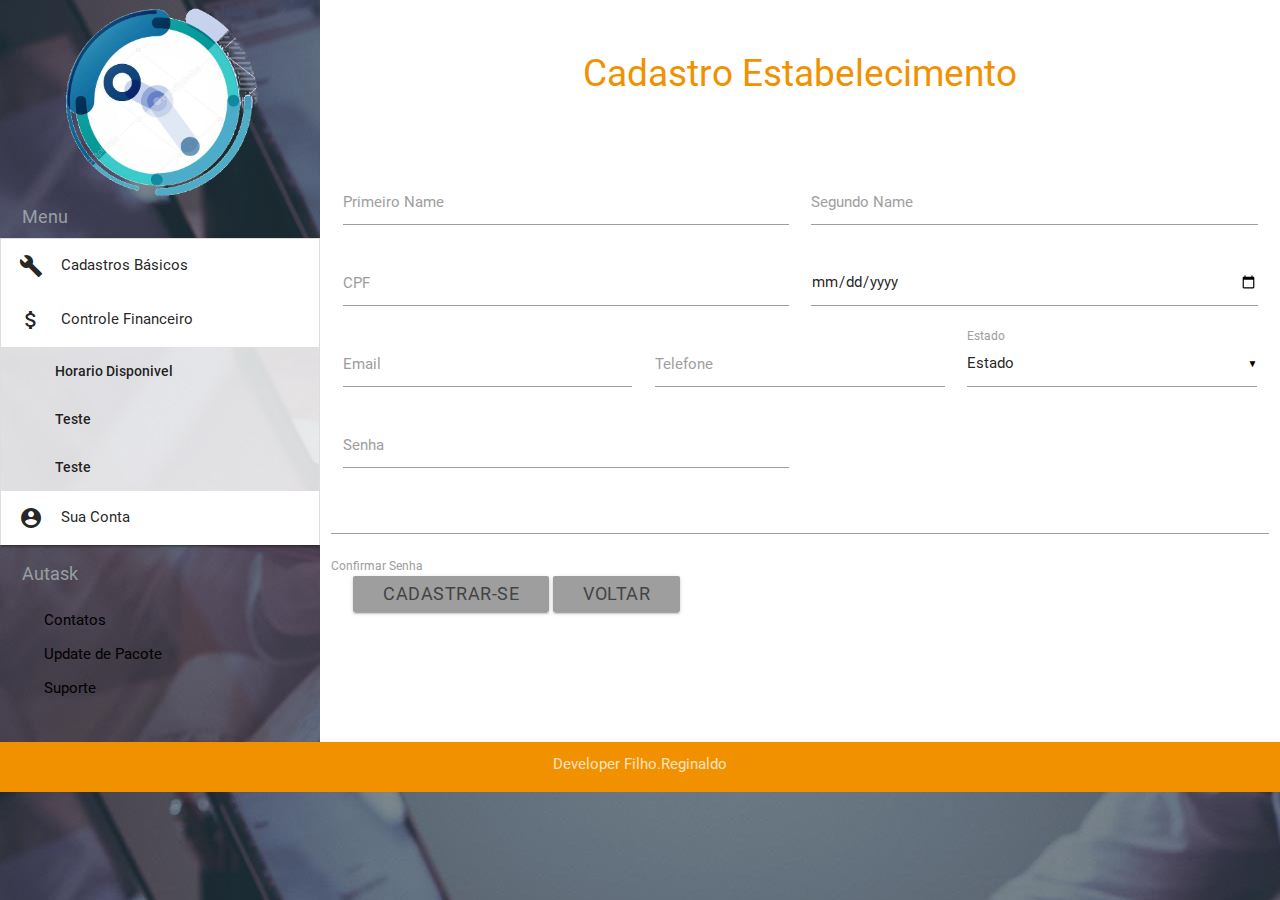
<file: cadastro-estabelecimento.html>
<!DOCTYPE html>
<html lang="en">

<head>
    <meta http-equiv="Content-Type" content="text/html; charset=UTF-8" />
    <meta name="viewport" content="width=device-width, initial-scale=1" />
    <link rel="icon" href="img/logoOficial.png" type="image/x-icon" />
    <title>Autask</title>

    <!-- Link CSS  -->
    <link href="https://fonts.googleapis.com/icon?family=Material+Icons" rel="stylesheet">
    <link href="css/materialize.css" type="text/css" rel="stylesheet" media="screen,projection" />
    <link href="css/cadastro-estabelecimento.css" type="text/css" rel="stylesheet" media="screen,projection" />
</head>

<body>

    <div class="row">
        <div class="col s3" id="menu">
            <div class="center-align">
                <img id="img-usuario" src="img/logoOficial.png" alt="usuario">
            </div>

            <a class="subheader ">Menu</a>

            <ul class="collapsible" data-collapsible="accordion">
                <li>
                    <div class="collapsible-header "><i class="material-icons ">build</i>Cadastros Básicos</div>
                    <div class="collapsible-body "><a class="botao waves-effect  " href="#! ">Teste</a></div>
                    <div class="collapsible-body "><a class="botao waves-effect  " href="#! ">Teste</a></div>
                    <div class="collapsible-body "><a class="botao waves-effect  " href="#! ">Teste</a></div>
                </li>
                <li>
                    <div class="collapsible-header active "><i class="material-icons ">attach_money</i>Controle Financeiro</div>
                    <div class="collapsible-body "><a class="botao waves-effect " href="#! ">Horario Disponivel</a></div>
                    <div class="collapsible-body "><a class="botao waves-effect " href="#! ">Teste</a></div>
                    <div class="collapsible-body "><a class="botao waves-effect " href="#! ">Teste</a></div>
                </li>
                <li>
                    <div class="collapsible-header "><i class="material-icons ">account_circle</i>Sua Conta</div>
                    <div class="collapsible-body "><a class="botao waves-effect " href="#! ">Teste</a></div>
                    <div class="collapsible-body "><a class="botao waves-effect " href="#! ">Teste</a></div>
                    <div class="collapsible-body "><a class="botao waves-effect " href="#! ">Teste</a></div>
                </li>
            </ul>

            <div class="submenu">
                <a class="subheader ">Autask</a>
                <div id="sub-menu">
                    <a class="waves-effect" href="#! ">Contatos</a><br>
                    <a class="waves-effect" href="#! ">Update de Pacote</a><br>
                    <a class="waves-effect" href="#! ">Suporte</a><br>
                </div>
            </div>
        </div>

        <div class="col s9 titulo">
            <h1 id="txtComeco" class="header center teal-text text-lighten-2">Cadastro Estabelecimento</h1>

            <form>

                <div class="row">
                    <div class="input-field col s6">
                        <input id="name" type="text" class="validate">
                        <label for="name">Primeiro Name</label>
                    </div>
                    <div class="input-field col s6">
                        <input id="last_name" type="text" class="validate">
                        <label for="last_name">Segundo Name</label>
                    </div>
                </div>

                <div class="row">
                    <div class="input-field col s6">
                        <input id="CNPJ" type="text" class="validate">
                        <label for="CNPJ">CPF</label>
                    </div>
                    <div class="input-field col s6">
                        <input type="date" class="datepicker">
                    </div>
                </div>

                <div class="row">
                    <div class="input-field col s4">
                        <input id="email" type="email" class="validate">
                        <label for="email">Email</label>
                    </div>
                    <div class="input-field col s4">
                        <input id="telefone" type="text" class="validate">
                        <label for="telefone">Telefone</label>
                    </div>
                    <div class="input-field col s4">
                        <select>
                            <option value="" disabled selected>Estado</option>
                            <option value="1">São Paulo</option>
                            <option value="2">Rio de Janeiro</option>
                            <option value="3">Paraná</option>
                        </select>
                        <label>Estado</label>
                    </div>
                </div>
                <div class="row">
                    <div class="input-field default col s6">
                        <input id="password" type="password" class="validate">
                        <label for="password">Senha</label>
                    </div>
                    <div>
                        <input id="con-password" type="password" class="validate">
                        <label for="con-password">Confirmar Senha</label>
                    </div>
                </div>

                <div id="botao" class="row">
                    <a class="waves-effect grey lighten-3t btn">Cadastrar-se</a>
                    <a class="waves-effect grey lighten-3t btn" href="index.html">Voltar</a>
                </div>
            </form>
        </div>

    </div>

    <footer>
        <h5 class="container center-align">Developer Filho.Reginaldo</h5>
    </footer>
</body>


<script src="https://code.jquery.com/jquery-2.1.1.min.js "></script>
<script src="js/materialize.js "></script>
<script src="js/init.js "></script>

<script>
    $(document).ready(function() {
        $('select').material_select();

    });
</script>

</html>
</file>
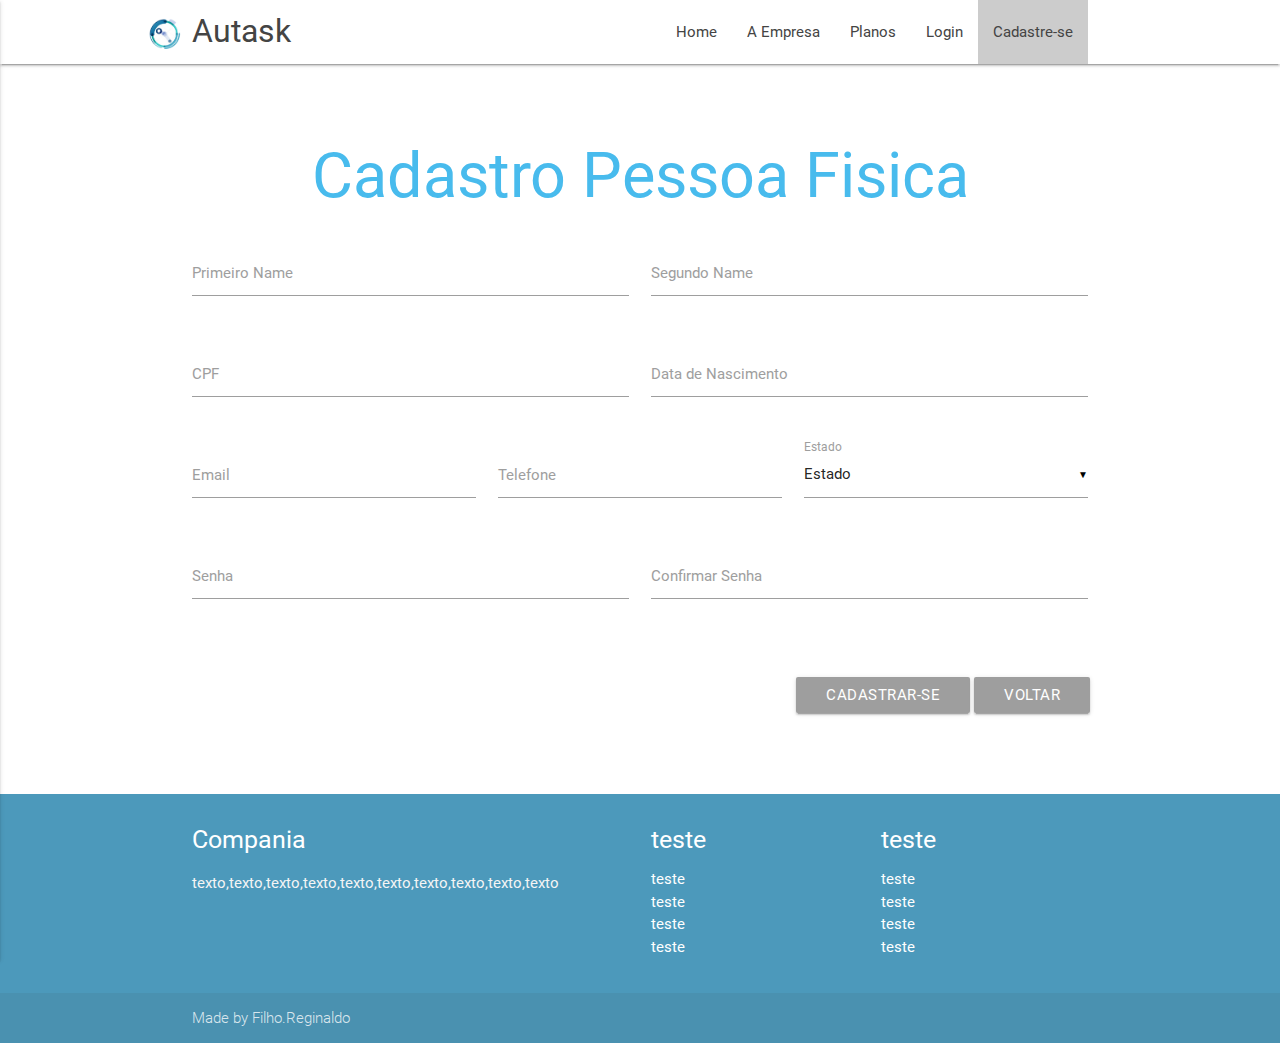
<file: Cadastro_Pessoa_Fisica.html>
<!DOCTYPE html>
<html lang="en">

<head>
    <meta http-equiv="Content-Type" content="text/html; charset=UTF-8" />
    <meta name="viewport" content="width=device-width, initial-scale=1" />
    <link rel="icon" href="img/logoOficial.png" type="image/x-icon" />
    <title>Autask</title>

    <!-- Link CSS  -->
    <link href="https://fonts.googleapis.com/icon?family=Material+Icons" rel="stylesheet">
    <link href="css/materialize.css" type="text/css" rel="stylesheet" media="screen,projection" />
    <link href="css/cadastro.css" type="text/css" rel="stylesheet" media="screen,projection" />
</head>

<body>

    <header>
        <!-- Menu -->
        <nav id="menufixo" class="white" role="navigation">
            <div class="nav-wrapper container">
                <a id="logo-container" href="index.html" class="brand-logo">Autask</a>
                <ul class="right hide-on-med-and-down">
                    <img class="imgLogo" src="img/logoOficial.png" alt="Logo" style="border: 0;position: absolute;width: 4%;right: 101%;bottom: 23%;">
                    <li><a href="index.html">Home</a></li>
                    <li><a href="#">A Empresa</a></li>
                    <li><a href="#">Planos</a></li>
                    <li><a href="login.html">Login</a></li>
                    <li id="cadastro">
                        <a class='dropdown-button' href='#' data-activates='dropdown1'>Cadastre-se</a>
                        <ul id='dropdown1' class='dropdown-content'>
                            <li><a href="Cadastro_Pessoa_Fisica.html">Pessoa Fisica</a></li>
                            <li><a href="Cadastro_Pessoa_Juridica.html">Pessoa Juridica</a></li>
                        </ul>
                    </li>
                </ul>
                <!-- Menu Mobile -->
                <ul id="nav-mobile" class="side-nav">
                    <li><a href="index.html">Home</a></li>
                    <li><a href="#">A Empresa</a></li>
                    <li><a href="#">Planos</a></li>
                    <li><a href="login.html">Login</a></li>
                    <li><a href="Cadastro_Pessoa_Fisica.html">Cadastro Pessoa Fisica</a></li>
                    <li><a href="Cadastro_Pessoa_Juridica.html">Cadastro Pessoa Juridica</a></li>
                </ul>
                <a href="#" data-activates="nav-mobile" class="button-collapse"><i class="material-icons">menu</i></a>
            </div>
        </nav>



        <!-- Inicio do Section -->
        <div class="container">
            <div class="row" style="position: relative ;top:45px">

                <h1 id="txtComeco" class="header center teal-text text-lighten-2">Cadastro Pessoa Fisica</h1>
                <form class="col s12">

                    <div class="row">
                        <div class="input-field col s6">
                            <input id="name" type="text" class="validate">
                            <label for="name">Primeiro Name</label>
                        </div>
                        <div class="input-field col s6">
                            <input id="last_name" type="text" class="validate">
                            <label for="last_name">Segundo Name</label>
                        </div>
                    </div>

                    <div class="row">
                        <div class="input-field col s6">
                            <input id="CNPJ" type="text" class="validate">
                            <label for="CNPJ">CPF</label>
                        </div>
                        <div class="input-field col s6">
                            <input type="text" class="datepicker">
                            <label for="Data-nascimento">Data de Nascimento</label>
                        </div>
                    </div>

                    <div class="row">
                        <div class="input-field col s4">
                            <input id="email" type="email" class="validate">
                            <label for="email">Email</label>
                        </div>
                        <div class="input-field col s4">
                            <input id="telefone" type="text" class="validate">
                            <label for="telefone">Telefone</label>
                        </div>
                        <div class="input-field col s4">
                            <select>
						  <option value="" disabled selected>Estado</option>
						  <option value="1">São Paulo</option>
						  <option value="2">Rio de Janeiro</option>
						  <option value="3">Paraná</option>
						</select>
                            <label>Estado</label>
                        </div>
                    </div>
                    <div class="row">
                        <div class="input-field col s6">
                            <input id="password" type="password" class="validate">
                            <label for="password">Senha</label>
                        </div>
                        <div class="input-field col s6">
                            <input id="con-password" type="password" class="validate">
                            <label for="con-password">Confirmar Senha</label>
                        </div>
                    </div>

                    <div id="botao" class="row right-align">
                        <a class="waves-effect grey lighten-3t btn">Cadastrar-se</a>
                        <a class="waves-effect grey lighten-3t btn" href="index.html">Voltar</a>
                    </div>
                </form>
            </div>
        </div>
        <!-- Fim section -->

        <!-- Começo Roda Pé -->
        <footer class="page-footer teal">
            <div class="container">
                <div class="row">
                    <div class="col l6 s12">
                        <h5 class="white-text">Compania</h5>
                        <p class="grey-text text-lighten-4">texto,texto,texto,texto,texto,texto,texto,texto,texto,texto</p>


                    </div>
                    <div class="col l3 s12">
                        <h5 class="white-text">teste</h5>
                        <ul>
                            <li><a class="white-text" href="#!">teste</a></li>
                            <li><a class="white-text" href="#!">teste</a></li>
                            <li><a class="white-text" href="#!">teste</a></li>
                            <li><a class="white-text" href="#!">teste</a></li>
                        </ul>
                    </div>
                    <div class="col l3 s12">
                        <h5 class="white-text">teste</h5>
                        <ul>
                            <li><a class="white-text" href="#!">teste</a></li>
                            <li><a class="white-text" href="#!">teste</a></li>
                            <li><a class="white-text" href="#!">teste</a></li>
                            <li><a class="white-text" href="#!">teste</a></li>
                        </ul>
                    </div>
                </div>
            </div>
            <div class="footer-copyright">
                <div class="container">
                    Made by Filho.Reginaldo
                </div>
            </div>
        </footer>
        <!-- Fim Roda Pé -->


        <!--  Scripts-->
        <script src="https://code.jquery.com/jquery-2.1.1.min.js"></script>
        <script src="js/materialize.js"></script>
        <script src="js/init.js"></script>
        <script>
            $(document).ready(function() {
                $('select').material_select();

                $('.datepicker').pickadate({
                    selectMonths: true,
                    selectYears: 100,
                    today: "Hoje",
                    clear: 'Limpar',
                    close: 'Ok',
                    closeOnSelect: false
                });

            });
        </script>
</body>

</html>
</file>
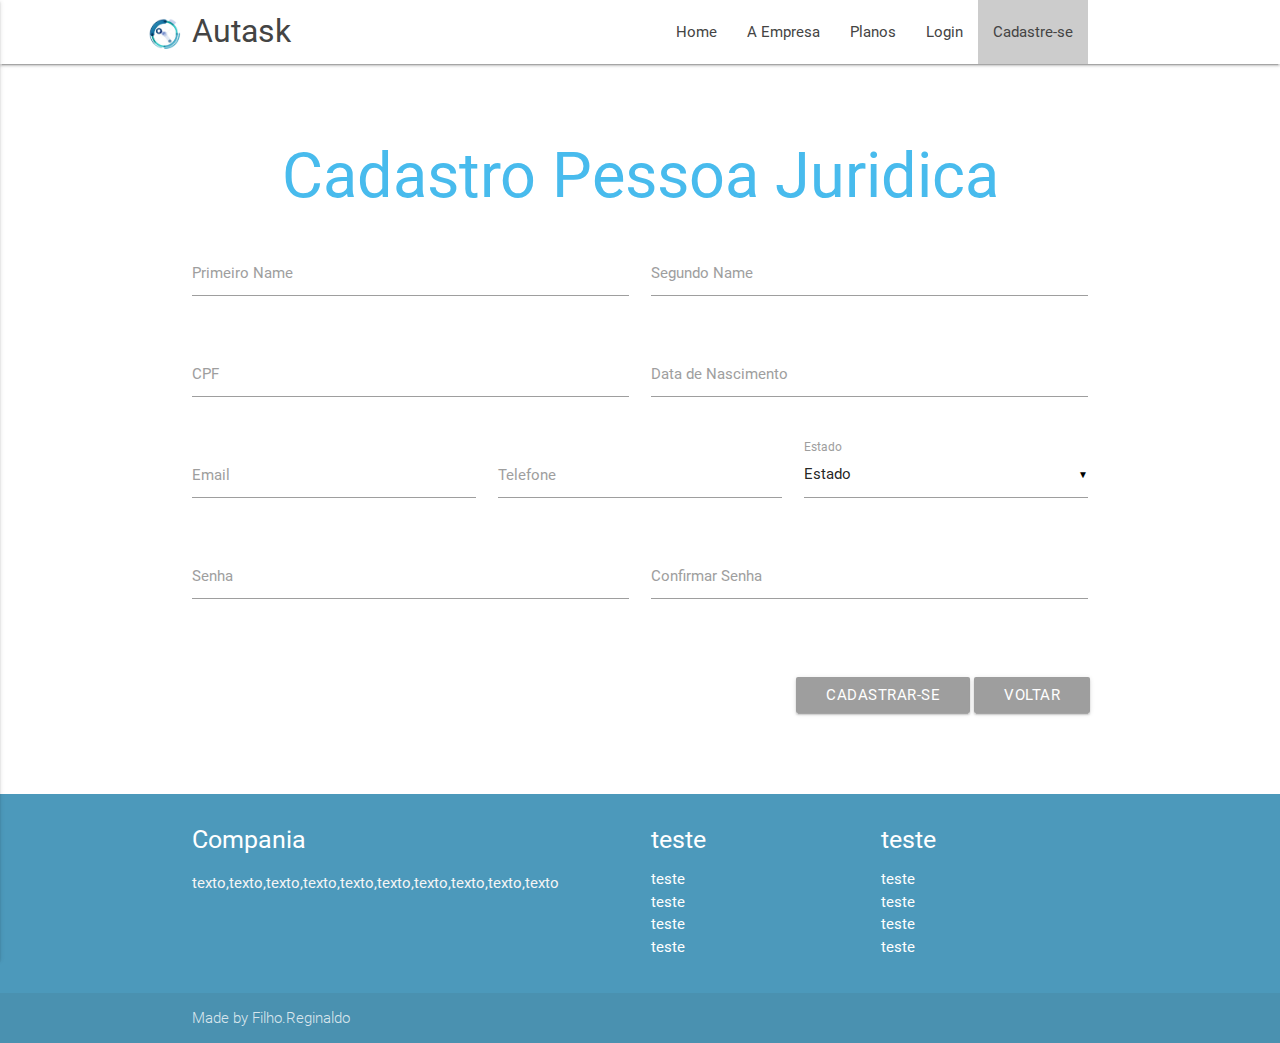
<file: Cadastro_Pessoa_Juridica.html>
<!DOCTYPE html>
<html lang="en">

<head>
    <meta http-equiv="Content-Type" content="text/html; charset=UTF-8" />
    <meta name="viewport" content="width=device-width, initial-scale=1" />
    <link rel="icon" href="img/logoOficial.png" type="image/x-icon" />
    <title>Autask</title>

    <!-- Link CSS  -->
    <link href="https://fonts.googleapis.com/icon?family=Material+Icons" rel="stylesheet">
    <link href="css/materialize.css" type="text/css" rel="stylesheet" media="screen,projection" />
    <link href="css/cadastro.css" type="text/css" rel="stylesheet" media="screen,projection" />
</head>

<body>

    <header>
        <!-- Menu -->
        <nav id="menufixo" class="white" role="navigation">
            <div class="nav-wrapper container">
                <a id="logo-container" href="index.html" class="brand-logo">Autask</a>
                <ul class="right hide-on-med-and-down">
                    <img class="imgLogo" src="img/logoOficial.png" alt="Logo" style="border: 0;position: absolute;width: 4%;right: 101%;bottom: 23%;">
                    <li><a href="index.html">Home</a></li>
                    <li><a href="#">A Empresa</a></li>
                    <li><a href="#">Planos</a></li>
                    <li><a href="login.html">Login</a></li>
                    <li id="cadastro">
                        <a class='dropdown-button' href='#' data-activates='dropdown1'>Cadastre-se</a>
                        <ul id='dropdown1' class='dropdown-content'>
                            <li><a href="Cadastro_Pessoa_Fisica.html">Pessoa Fisica</a></li>
                            <li><a href="Cadastro_Pessoa_Juridica.html">Pessoa Juridica</a></li>
                        </ul>
                    </li>
                </ul>
                <!-- Menu Mobile -->
                <ul id="nav-mobile" class="side-nav">
                    <li><a href="index.html">Home</a></li>
                    <li><a href="#">A Empresa</a></li>
                    <li><a href="#">Planos</a></li>
                    <li><a href="login.html">Login</a></li>
                    <li><a href="Cadastro_Pessoa_Fisica.html">Cadastro Pessoa Fisica</a></li>
                    <li><a href="Cadastro_Pessoa_Juridica.html">Cadastro Pessoa Juridica</a></li>
                </ul>
                <a href="#" data-activates="nav-mobile" class="button-collapse"><i class="material-icons">menu</i></a>
            </div>
        </nav>

        <!-- Inicio do Section -->
        <div class="container">
            <div class="row" style="position: relative ;top:45px">

                <h1 id="txtComeco" class="header center teal-text text-lighten-2">Cadastro Pessoa Juridica</h1>
                <form class="col s12">

                    <div class="row">
                        <div class="input-field col s6">
                            <input id="name" type="text" class="validate">
                            <label for="name">Primeiro Name</label>
                        </div>
                        <div class="input-field col s6">
                            <input id="last_name" type="text" class="validate">
                            <label for="last_name">Segundo Name</label>
                        </div>
                    </div>

                    <div class="row">
                        <div class="input-field col s6">
                            <input id="CNPJ" type="text" class="validate">
                            <label for="CNPJ">CPF</label>
                        </div>
                        <div class="input-field col s6">
                            <input type="text" class="datepicker">
                            <label for="Data-nascimento">Data de Nascimento</label>
                        </div>
                    </div>

                    <div class="row">
                        <div class="input-field col s4">
                            <input id="email" type="email" class="validate">
                            <label for="email">Email</label>
                        </div>
                        <div class="input-field col s4">
                            <input id="telefone" type="text" class="validate">
                            <label for="telefone">Telefone</label>
                        </div>
                        <div class="input-field col s4">
                            <select>
						  <option value="" disabled selected>Estado</option>
						  <option value="1">São Paulo</option>
						  <option value="2">Rio de Janeiro</option>
						  <option value="3">Paraná</option>
						</select>
                            <label>Estado</label>
                        </div>
                    </div>
                    <div class="row">
                        <div class="input-field col s6">
                            <input id="password" type="password" class="validate">
                            <label for="password">Senha</label>
                        </div>
                        <div class="input-field col s6">
                            <input id="con-password" type="password" class="validate">
                            <label for="con-password">Confirmar Senha</label>
                        </div>
                    </div>

                    <div id="botao" class="row right-align">
                        <a class="waves-effect grey lighten-3t btn">Cadastrar-se</a>
                        <a class="waves-effect grey lighten-3t btn" href="index.html">Voltar</a>
                    </div>
                </form>
            </div>
        </div>
        <!-- Fim section -->

        <!-- Começo Roda Pé -->
        <footer class="page-footer teal">
            <div class="container">
                <div class="row">
                    <div class="col l6 s12">
                        <h5 class="white-text">Compania</h5>
                        <p class="grey-text text-lighten-4">texto,texto,texto,texto,texto,texto,texto,texto,texto,texto</p>


                    </div>
                    <div class="col l3 s12">
                        <h5 class="white-text">teste</h5>
                        <ul>
                            <li><a class="white-text" href="#!">teste</a></li>
                            <li><a class="white-text" href="#!">teste</a></li>
                            <li><a class="white-text" href="#!">teste</a></li>
                            <li><a class="white-text" href="#!">teste</a></li>
                        </ul>
                    </div>
                    <div class="col l3 s12">
                        <h5 class="white-text">teste</h5>
                        <ul>
                            <li><a class="white-text" href="#!">teste</a></li>
                            <li><a class="white-text" href="#!">teste</a></li>
                            <li><a class="white-text" href="#!">teste</a></li>
                            <li><a class="white-text" href="#!">teste</a></li>
                        </ul>
                    </div>
                </div>
            </div>
            <div class="footer-copyright">
                <div class="container">
                    Made by Filho.Reginaldo
                </div>
            </div>
        </footer>
        <!-- Fim Roda Pé -->


        <!--  Scripts-->
        <script src="https://code.jquery.com/jquery-2.1.1.min.js"></script>
        <script src="js/materialize.js"></script>
        <script src="js/init.js"></script>
        <script>
            $(document).ready(function() {
                $('select').material_select();

                $('.datepicker').pickadate({
                    selectMonths: true,
                    selectYears: 100,
                    today: "Hoje",
                    clear: 'Limpar',
                    close: 'Ok',
                    closeOnSelect: false
                });

            });
        </script>
</body>

</html>
</file>
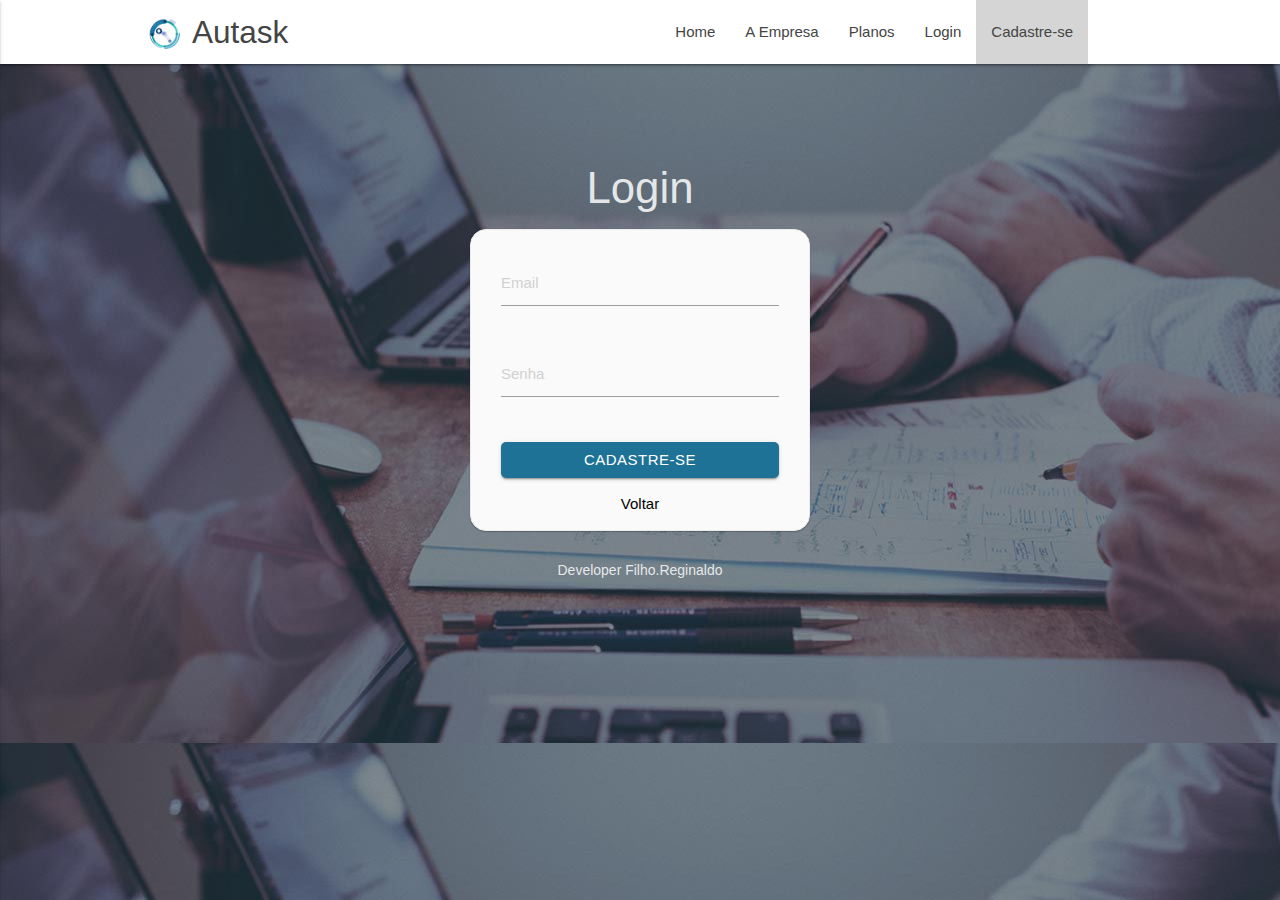
<file: login.html>
<!DOCTYPE html>
<html lang="en">

<head>
    <meta http-equiv="Content-Type" content="text/html; charset=UTF-8" />
    <meta name="viewport" content="width=device-width, initial-scale=1" />
    <link rel="icon" href="img/logoOficial.png" type="image/x-icon" />
    <title>Autask</title>

    <!-- Link CSS  -->
    <link href="https://fonts.googleapis.com/icon?family=Material+Icons" rel="stylesheet">
    <link href="css/materialize.css" type="text/css" rel="stylesheet" media="screen,projection" />
    <link href="css/login.css" type="text/css" rel="stylesheet" media="screen,projection" />
</head>

<body>

    <!-- Menu -->
    <nav id="menufixo" class="white" role="navigation">
        <div class="nav-wrapper container">
            <a id="logo-container" href="index.html" class="brand-logo">Autask</a>
            <ul class="right hide-on-med-and-down">
                <img class="imgLogo" src="img/logoOficial.png" alt="Logo" style="border: 0;position: absolute;width: 4%;right: 101%;bottom: 23%;">
                <li><a href="index.html">Home</a></li>
                <li><a href="#">A Empresa</a></li>
                <li><a href="#">Planos</a></li>
                <li><a href="login.html">Login</a></li>
                <li id="cadastro">
                    <a class='dropdown-button' href='#' data-activates='dropdown1'>Cadastre-se</a>
                    <ul id='dropdown1' class='dropdown-content'>
                        <li><a href="Cadastro_Pessoa_Fisica.html">Pessoa Fisica</a></li>
                        <li><a href="Cadastro_Pessoa_Juridica.html">Pessoa Juridica</a></li>
                    </ul>
                </li>
            </ul>
            <!-- Menu Mobile -->
            <ul id="nav-mobile" class="side-nav">
                <li><a href="index.html">Home</a></li>
                <li><a href="#">A Empresa</a></li>
                <li><a href="#">Planos</a></li>
                <li><a href="login.html">Login</a></li>
                <li><a href="Cadastro_Pessoa_Fisica.html">Cadastro Pessoa Fisica</a></li>
                <li><a href="Cadastro_Pessoa_Juridica.html">Cadastro Pessoa Juridica</a></li>
            </ul>
            <a href="#" data-activates="nav-mobile" class="button-collapse"><i class="material-icons">menu</i></a>
        </div>
    </nav>

    <div class="col s12 m4 container center-align">

        <hgroup>
            <h3 class="center-align">Login</h3>
        </hgroup>

        <form class="center-align">
            <div class="group">
                <input id="email" type="email" class="validate" placeholder="Email">
            </div>
            <div class="group">
                <input id="password" type="password" class="validate" placeholder="Senha">
            </div>
            <div id="btn-cadastrar">
                <button type="button" class="btn"><a href= javascript:teste1(); >Cadastre-se</a></button><br>
            </div>
            <a id="voltar" class="center-align" href="javascript:window.history.go(-1)">Voltar</a>
        </form>
    </div>
    <footer>
        <p>Developer Filho.Reginaldo</p>
    </footer>
</body>

<script src="https://code.jquery.com/jquery-2.1.1.min.js"></script>
<script src="js/materialize.js"></script>
<script src="js/init.js"></script>

<script>
    function teste1() {
        window.open('painel.html', '_blank');
    }
</script>

</html>
</file>
<file: css/cadastro-estabelecimento.css>
body {
    background: url("../img/background-2.jpg");
    width: 100%;
    height: 100%;
}

.dropdown-content li>a,
.dropdown-content li>span {
    font-size: 16px;
    color: #48bbed;
}

.button-collapse {
    color: #48bbed;
}

.row {
    margin: 0;
}

#menu {
    width: 25%;
    height: 100%;
    padding: 0;
}

#img-usuario {
    width: 70%;
}

.collapsible-body {
    padding: 0;
    border: none;
    background: #ffffffd4;
}

.collapsible-header {
    border-bottom: none;
}

.row .col.s9 {
    width: 25%;
    height: 742px;
}

.row .col.s9 {
    width: 75%;
    height: 742px;
}

.botao {
    color: rgba(0, 0, 0, 0.87);
    display: block;
    font-size: 14px;
    font-weight: 500;
    height: 48px;
    line-height: 48px;
    padding: 0 32px;
}

a {
    position: relative;
    left: 22px;
    color: #97a0a4;
    font-size: 18px;
}

#botao a {
    position: relative;
    left: 22px;
    color: #444;
    font-size: 18px;
    background: #f19100
}

#sub-menu {
    margin: 5%;
}

#sub-menu a {
    color: #000;
    font-size: 15px;
    margin: 2%;
}

footer {
    background: #f19100;
    width: 100%;
    height: 50px;
}

h5 {
    padding: 1.1%;
    color: #ffffffc4;
    font-size: 100%;
    margin: 0
}

.titulo {
    background: #fff;
    width: 100%;
    height: 100%;
}

.teal-text.text-lighten-2 {
    color: #f19100 !important;
    top: 3%;
    position: relative;
    font-size: 245%;
}

form {
    position: relative;
    top: 9%;
}
</file>
<file: css/cadastro.css>
nav ul a,
nav .brand-logo {
    color: #444;
}

p {
    line-height: 2rem;
}

.dropdown-content li>a,
.dropdown-content li>span {
    font-size: 16px;
    color: #48bbed;
}

.button-collapse {
    color: #48bbed;
}

#cadastro {
    background-color: #44444445;
}

.teal-text.text-lighten-2 {
    color: #48bbed !important;
}

#botao {
    padding: 9px;
    position: relative;
    top: 29px;
}

#txtComeco,
txtComeco2 {
    top: 20px;
}

.icon-block {
    padding: 0 15px;
}

.icon-block .material-icons {
    font-size: inherit;
}

footer.page-footer {
    margin: 0;
    position: relative;
    top: 106px;
}

.teal {
    background-color: #4c99bb !important;
}
</file>
<file: css/login.css>
nav {
    background-color: #ffffffbd;
}

nav ul a,
nav .brand-logo {
    color: #444;
}

.dropdown-content li>a,
.dropdown-content li>span {
    font-size: 16px;
    color: #48bbed;
}

.button-collapse {
    color: #48bbed;
}

#cadastro {
    background-color: rgba(153, 153, 153, 0.411);
}

body {
    font-family: Helvetica;
    background: url("../img/background-2.jpg");
    -webkit-font-smoothing: antialiased;
}

hgroup {
    text-align: center;
    margin-top: 4em;
}

h3 {
    color: rgba(253, 253, 253, 0.85);
    top: 40px;
    position: relative;
    font-weight: 300;
}

#login {
    position: relative;
    bottom: 33px;
}

form {
    position: relative;
    width: 340px;
    margin: auto;
    top: 39px;
    padding: 2em 2em 2em 2em;
    background: #fafafa;
    border: 1px solid #ebebeb;
    border-radius: 16px;
    box-shadow: rgba(0, 0, 0, 0.14902) 0px 1px 1px 0px, rgba(0, 0, 0, 0.09804) 0px 1px 2px 0px;
}

.group {
    position: relative;
    margin-bottom: 45px;
}

input {
    font-size: 18px;
    padding: 10px 10px 10px 5px;
    -webkit-appearance: none;
    display: block;
    background: #fafafa;
    color: #636363;
    width: 100%;
    border: none;
    border-radius: 0;
    border-bottom: 1px solid #757575;
}

label {
    color: #999;
    font-size: 18px;
    font-weight: normal;
    position: absolute;
    pointer-events: none;
    left: 5px;
    top: 10px;
    transition: all 0.2s ease;
}

#btn-cadastrar .btn {
    border-radius: 5px;
    width: 100%;
}

.btn,
.btn-large {
    text-decoration: none;
    color: #fff;
    background-color: #1e7296;
}

.btn:hover,
.btn-large:hover {
    background-color: #1894c1;
}

#voltar {
    color: #000;
    position: relative;
    top: 15px;
}

a {
    color: #FFF;
}

footer {
    text-align: center;
}

footer p {
    color: rgba(253, 253, 253, 0.85);
    font-size: 14px;
    position: relative;
    bottom: -54px;
    margin-bottom: 0;
}
</file>
